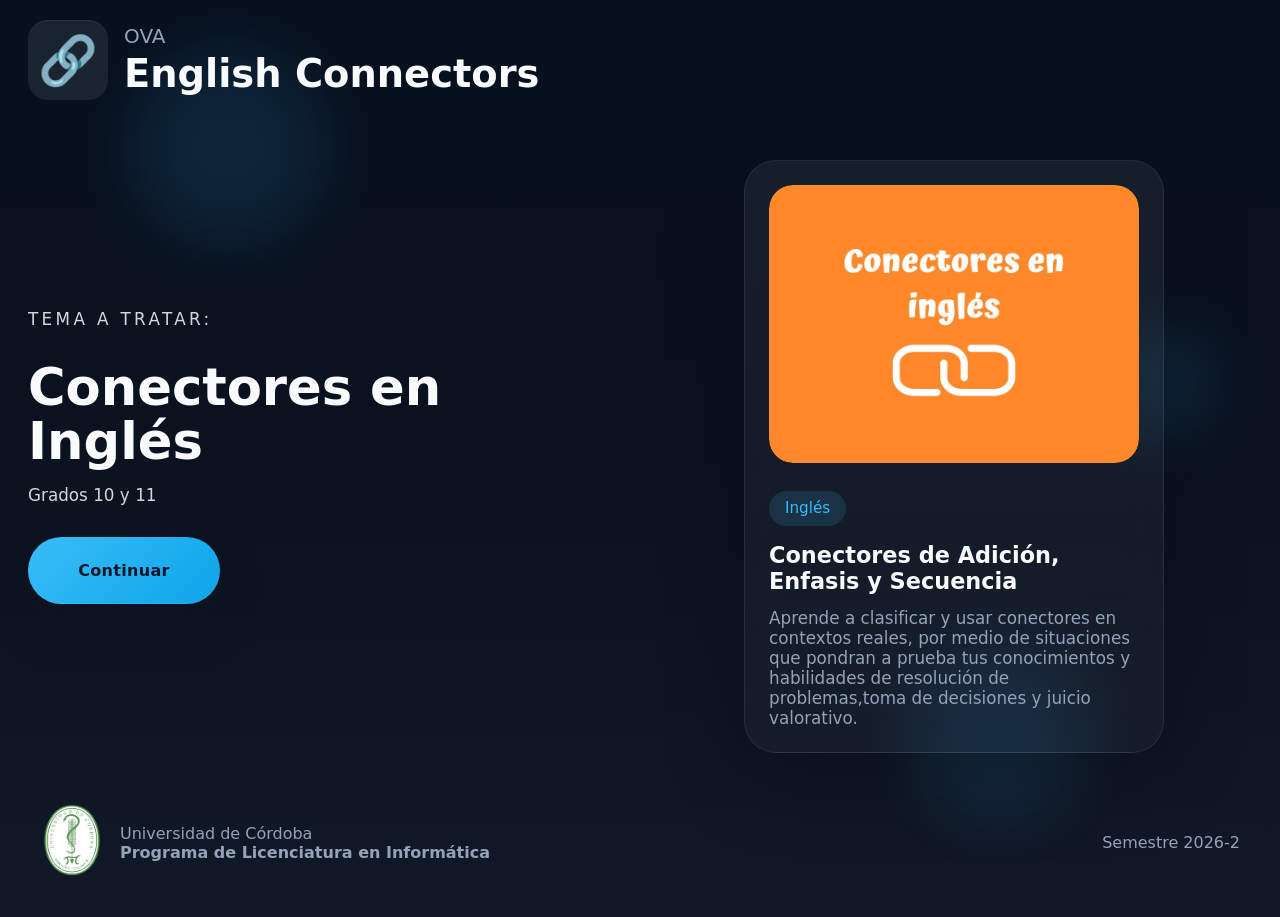
<file: index.html>
<!DOCTYPE html>
<html lang="es">
<head>
  <meta charset="UTF-8" />
  <meta name="viewport" content="width=device-width, initial-scale=1.0" />
  <title>OVA - English Connectors</title>
  <link rel="stylesheet" href="styles.css" />
</head>
<body>
  <div class="landing-page">
    <div class="landing-topbar">
      <div class="brand-logo">
        <span class="brand-icon">🔗</span>
        <div>
          <p class="brand-label">OVA</p>
          <h1 class="brand-title">English Connectors</h1>
        </div>
      </div>
    </div>

    <main class="landing-hero">
      <div class="hero-copy">
        <p class="eyebrow">Tema a tratar:</p>
        <h2>Conectores en Inglés</h2>
        <p>Grados 10 y 11</p>
        <a class="button button-primary" href="dashboard.html">Continuar</a>
      </div>

      <div class="hero-visual">
        <div class="hero-card">
          <div class="hero-image" aria-hidden="true">
            <img src="Conectores-en-ingles.webp" alt="Conectores en inglés" style="width: 100%; height: 100%; object-fit: cover; border-radius: 24px;" />
          </div>
          <div class="hero-copy-card">
            <span class="tag">Inglés</span>
            <h3>Conectores de Adición, Enfasis y Secuencia</h3>
            <p>Aprende a clasificar y usar conectores en contextos reales, por medio de situaciones que pondran a prueba tus conocimientos y habilidades de resolución de problemas,toma de decisiones y juicio valorativo.
            </p>
          </div>
        </div>
      </div>
    </main>

    <div class="landing-background">
      <span class="bubble bubble-1"></span>
      <span class="bubble bubble-2"></span>
      <span class="bubble bubble-3"></span>
    </div>

    <footer class="footer footer-landing">
      <div class="footer-group">
        <div class="footer-brand">
          <img src="Escudo-Universidad-de-Cordoba-1.png" alt="Icono" width="64" height="84">
          <div>
            <p>Universidad de Córdoba</p>
            <strong>Programa de Licenciatura en Informática</strong>
          </div>
        </div>
        <p class="footer-meta">Semestre 2026-2</p>
      </div>
    </footer>
  </div>
</body>
</html>
</file>
<file: styles.css>
:root {
  --bg: #0b1220;
  --surface: #111827;
  --surface-soft: #161f34;
  --surface-bright: #1e293b;
  --surface-soft-light: #111827;
  --text: #f8fafc;
  --text-secondary: #94a3b8;
  --accent: #38bdf8;
  --accent-strong: #0ea5e9;
  --accent-soft: #7dd3fc;
  --success: #22c55e;
  --warning: #f59e0b;
  --danger: #ef4444;
  --border: rgba(148, 163, 184, 0.18);
  --shadow: 0 25px 80px rgba(0, 0, 0, 0.25);
}

* {
  box-sizing: border-box;
}

html {
  scroll-behavior: smooth;
  min-height: 100%;
}

body {
  margin: 0;
  min-height: 100vh;
  font-family: "Inter", system-ui, -apple-system, BlinkMacSystemFont, "Segoe UI", sans-serif;
  background: linear-gradient(180deg, #07101e 0%, #0b1220 55%, #111827 100%);
  color: var(--text);
}

a {
  color: inherit;
  text-decoration: none;
}

button,
.button {
  font: inherit;
  border: none;
  cursor: pointer;
  outline: none;
  text-decoration: none;
}

.button {
  display: inline-flex;
  align-items: center;
  justify-content: center;
  padding: 1.25rem 2.5rem;
  min-height: 4.2rem;
  min-width: 12rem;
  border-radius: 999px;
  letter-spacing: 0.02em;
  font-weight: 700;
  font-size: 1rem;
  background: linear-gradient(135deg, var(--accent), var(--accent-strong));
  color: #0f172a;
  box-shadow: 0 24px 45px rgba(15, 23, 42, 0.28), inset 0 -1px 0 rgba(255, 255, 255, 0.08);
  transition: transform 0.2s ease, background 0.2s ease, box-shadow 0.2s ease, filter 0.2s ease;
  will-change: transform, box-shadow;
}

.button:hover,
.button:focus-visible {
  transform: translateY(-2px) scale(1.02);
}

.button:focus-visible {
  box-shadow: 0 0 0 4px rgba(56, 189, 248, 0.18), 0 24px 45px rgba(15, 23, 42, 0.28);
}

.button:active {
  transform: translateY(0) scale(0.98);
}

.button-primary {
  background: linear-gradient(135deg, var(--accent), var(--accent-strong));
  color: #0f172a;
}

.button-secondary {
  background: linear-gradient(135deg, rgba(255, 255, 255, 0.08), rgba(255, 255, 255, 0.14));
  color: var(--text);
  border: 1px solid rgba(255, 255, 255, 0.14);
  box-shadow: 0 18px 35px rgba(15, 23, 42, 0.22);
}

.button-secondary:hover,
.button-secondary:focus-visible {
  background: linear-gradient(135deg, rgba(56, 189, 248, 0.16), rgba(255, 255, 255, 0.18));
  color: var(--text);
}

.landing-page,
.dashboard-page {
  min-height: 100vh;
  position: relative;
  display: flex;
  flex-direction: column;
}

.landing-topbar,
.dashboard-header {
  display: flex;
  justify-content: space-between;
  align-items: center;
  padding: 1.25rem 1.75rem;
  position: relative;
  z-index: 2;
}

.brand-logo,
.dashboard-brand {
  display: inline-flex;
  align-items: center;
  gap: 1rem;
}

.brand-icon,
.dashboard-icon {
  display: inline-flex;
  align-items: center;
  justify-content: center;
  width: 5rem;
  height: 5rem;
  border-radius: 20px;
  background: rgba(255, 255, 255, 0.08);
  color: var(--accent);
  font-size: 3rem;
  box-shadow: inset 0 1px 0 rgba(255, 255, 255, 0.08);
}

.brand-label,
.dashboard-label {
  margin: 0;
  color: var(--text-secondary);
  font-size: 1.25rem;
}

.brand-title,
.dashboard-title {
  margin: 0.15rem 0 0;
  font-size: clamp(2rem, 3vw, 3rem);
}

.hero-copy {
  max-width: 540px;
}

.eyebrow {
  font-size: 0.95rem;
  margin: 0 0 1rem;
  color: var(--accent-soft);
  text-transform: uppercase;
  letter-spacing: 0.2em;
}

.landing-hero {
  display: grid;
  grid-template-columns: 1fr 1fr;
  gap: 2rem;
  align-items: center;
  padding: 2.5rem 1.75rem 1.5rem;
  position: relative;
  z-index: 2;
}

.landing-hero h2 {
  font-size: clamp(2.2rem, 4vw, 3.2rem);
  line-height: 1.05;
  margin: 0 0 1rem;
}

.landing-hero p {
  font-size: 1.05rem;
  color: rgba(248, 250, 252, 0.85);
  margin: 0 0 2rem;
}

.hero-visual {
  display: flex;
  justify-content: center;
}

.hero-card {
  width: min(100%, 420px);
  border-radius: 32px;
  background: linear-gradient(180deg, rgba(255,255,255,0.06), rgba(255,255,255,0.03));
  border: 1px solid rgba(255, 255, 255, 0.08);
  padding: 1.5rem;
  box-shadow: var(--shadow);
  backdrop-filter: blur(18px);
}

.hero-image {
  position: relative;
  min-height: 260px;
  border-radius: 24px;
  background: radial-gradient(circle at 30% 30%, rgba(56, 189, 248, 0.2), transparent 30%),
              radial-gradient(circle at 75% 40%, rgba(14, 165, 233, 0.22), transparent 35%),
              linear-gradient(180deg, rgba(56, 189, 248, 0.12), rgba(15, 23, 42, 0.8));
  overflow: hidden;
  display: grid;
  place-items: center;
}

.math-symbol,
.hero-number {
  position: absolute;
  font-weight: 800;
  color: rgba(255,255,255,0.88);
  text-shadow: 0 20px 40px rgba(0,0,0,0.2);
}

.math-symbol.plus { top: 18%; left: 25%; font-size: 4.5rem; }
.math-symbol.minus { top: 58%; right: 16%; font-size: 5rem; }
.math-symbol.equals { bottom: 16%; left: 28%; font-size: 3.5rem; }
.hero-number { font-size: 6rem; }
.hero-number.small { top: 38%; right: 30%; font-size: 4rem; }

.hero-copy-card {
  margin-top: 1.75rem;
}

.tag {
  display: inline-flex;
  padding: 0.55rem 1rem;
  border-radius: 999px;
  background: rgba(56, 189, 248, 0.14);
  color: var(--accent);
  font-size: 0.95rem;
  margin-bottom: 1rem;
}

.hero-copy-card h3 {
  margin: 0 0 0.85rem;
  font-size: 1.4rem;
}

.hero-copy-card p {
  margin: 0;
  color: var(--text-secondary);
}

.landing-background {
  position: absolute;
  inset: 0;
  overflow: hidden;
  z-index: 1;
}

.bubble {
  position: absolute;
  border-radius: 999px;
  background: rgba(56, 189, 248, 0.12);
  filter: blur(30px);
  opacity: 0.9;
  animation: float 10s ease-in-out infinite alternate;
}

.bubble-1 { width: 200px; height: 200px; top: 5%; left: 10%; }
.bubble-2 { width: 180px; height: 180px; bottom: 10%; right: 15%; animation-duration: 12s; }
.bubble-3 { width: 120px; height: 120px; top: 35%; right: 5%; animation-duration: 8s; }

@keyframes float {
  from { transform: translateY(0px) translateX(0px); }
  to { transform: translateY(-32px) translateX(18px); }
}

.footer {
  position: relative;
  z-index: 2;
}

.footer-landing {
  padding: 1.5rem 1.75rem 2rem;
}

.footer-group {
  display: flex;
  flex-wrap: wrap;
  justify-content: space-between;
  align-items: center;
  gap: 1rem;
  max-width: 1200px;
  margin: 0 auto;
}

.footer-brand {
  display: flex;
  align-items: center;
  gap: 1rem;
}

.footer-logo {
  display: inline-flex;
  align-items: center;
  justify-content: center;
  width: 3rem;
  height: 3rem;
  border-radius: 14px;
  background: rgba(56, 189, 248, 0.16);
  font-size: 1.5rem;
}

.footer-brand p,
.footer-brand strong,
.footer-meta {
  margin: 0;
  color: var(--text-secondary);
}

.dashboard-page {
  min-height: 100vh;
  background: linear-gradient(180deg, #07101e 0%, #0c1526 45%, #0d172b 100%);
}

.dashboard-header {
  border-bottom: 1px solid rgba(255,255,255,0.08);
}

.dashboard-title {
  font-size: clamp(1.6rem, 2.5vw, 2.2rem);
}

.dashboard-layout {
  display: grid;
  grid-template-columns: 280px 1fr;
  gap: 1.5rem;
  padding: 2rem;
  max-width: 1400px;
  margin: 0 auto 3rem;
}

.sidebar {
  background: rgba(255,255,255,0.04);
  border: 1px solid rgba(255,255,255,0.08);
  border-radius: 28px;
  padding: 1.5rem;
  min-height: 620px;
  display: flex;
  flex-direction: column;
  gap: 1rem;
}

.sidebar h2 {
  margin: 0 0 1rem;
  font-size: 1.05rem;
  color: var(--text-secondary);
  letter-spacing: 0.08em;
  text-transform: uppercase;
}

.nav-link {
  display: grid;
  grid-template-columns: auto 1fr;
  gap: 1rem;
  align-items: center;
  padding: 1.1rem 1rem;
  border-radius: 22px;
  background: rgba(255, 255, 255, 0.04);
  color: var(--text);
  box-shadow: 0 12px 30px rgba(0, 0, 0, 0.12);
  transition: background 0.2s ease, transform 0.2s ease, box-shadow 0.2s ease;
}

.nav-link:hover,
.nav-link.active {
  background: rgba(56, 189, 248, 0.18);
  transform: translateX(4px);
  box-shadow: 0 18px 40px rgba(8, 25, 52, 0.18);
}

.nav-link:focus-visible {
  outline: none;
  box-shadow: 0 0 0 4px rgba(56, 189, 248, 0.18), 0 12px 30px rgba(0, 0, 0, 0.12);
}

.nav-link-icon {
  width: 4.5rem;
  height: 4.5rem;
  border-radius: 20px;
  display: grid;
  place-items: center;
  background: rgba(255,255,255,0.08);
  font-size: 3rem;
}

.nav-link span {
  display: block;
}

.nav-link .nav-label {
  font-weight: 600;
}

.nav-link .nav-description {
  font-size: 0.92rem;
  color: var(--text-secondary);
}

.dashboard-main {
  display: grid;
  gap: 1.5rem;
}

.panel {
  display: none;
}

.panel.active {
  display: block;
}

.panel-card {
  background: rgba(255,255,255,0.04);
  border: 1px solid rgba(255,255,255,0.08);
  border-radius: 28px;
  padding: 2rem;
  box-shadow: var(--shadow);
}

.panel-card h2 {
  margin-top: 0;
  font-size: clamp(1.4rem, 2.2vw, 1.9rem);
  font-weight: 800;
  color: var(--text);
  margin-bottom: 0.8rem;
}

.evaluation-meta {
  display: flex;
  align-items: flex-start;
  justify-content: space-between;
  gap: 1rem;
  flex-wrap: wrap;
}

.evaluation-score {
  font-size: clamp(2rem, 4vw, 3.5rem);
  font-weight: 900;
  color: var(--accent);
  line-height: 1;
  min-width: 9rem;
  text-align: right;
}

.evaluation-score.success {
  color: var(--success);
}

.evaluation-score.error {
  color: var(--danger);
}

.evaluation-score.warning {
  color: var(--warning);
}

.panel-card p,
.panel-card li {
  color: var(--text-secondary);
}

.debate-activity {
  margin: 1.75rem 0 2.5rem;
  padding: 1.5rem;
  border: 1px solid var(--border);
  border-radius: 22px;
  background: rgba(17, 24, 39, 0.62);
}

.debate-activity h3 {
  margin-top: 0;
}

.debate-activity h4 {
  margin: 1.5rem 0 0.5rem;
  font-size: 1.1rem;
}

.debate-intro,
.debate-instructions {
  margin-bottom: 1rem;
}

.activity-meta {
  display: grid;
  grid-template-columns: repeat(auto-fit, minmax(220px, 1fr));
  gap: 0.75rem;
  margin: 1.25rem 0;
}

.activity-meta div {
  padding: 0.9rem 1rem;
  border: 1px solid var(--border);
  border-radius: 14px;
  background: rgba(255, 255, 255, 0.035);
}

.activity-meta dt {
  margin-bottom: 0.3rem;
  color: var(--accent-soft);
  font-weight: 700;
}

.activity-meta dd {
  margin: 0;
  color: var(--text-secondary);
}

.debate-transcript {
  display: grid;
  gap: 0.75rem;
  margin: 1rem 0 1.25rem;
}

.debate-line {
  margin: 0;
  padding: 1rem;
  border: 1px solid var(--border);
  border-radius: 14px;
  background: rgba(255, 255, 255, 0.035);
  line-height: 1.8;
}

.debate-line strong {
  color: var(--accent-soft);
}

.debate-select {
  max-width: 100%;
  margin: 0.15rem 0.2rem;
  padding: 0.35rem 0.55rem;
  border: 1px solid rgba(56, 189, 248, 0.45);
  border-radius: 8px;
  background: var(--surface-bright);
  color: var(--text);
  font: inherit;
}

.debate-select:focus-visible,
.debate-select.correct {
  outline: 2px solid var(--success);
  outline-offset: 2px;
}

.debate-select.incorrect {
  outline: 2px solid var(--danger);
  outline-offset: 2px;
}

.glossary-term {
  color: var(--accent-soft);
  text-decoration: underline dotted;
  text-underline-offset: 3px;
  cursor: help;
}

.glossary-term:focus-visible {
  outline: 2px solid var(--accent);
  outline-offset: 2px;
  border-radius: 2px;
}

.sr-only {
  position: absolute;
  width: 1px;
  height: 1px;
  padding: 0;
  margin: -1px;
  overflow: hidden;
  clip: rect(0, 0, 0, 0);
  white-space: nowrap;
  border: 0;
}

.debate-feedback:not([hidden]),
#purpose-feedback:not([hidden]) {
  display: block;
  margin-top: 1rem;
  padding: 1rem 1.1rem;
  border-radius: 14px;
  line-height: 1.6;
}

.debate-feedback p {
  margin: 0.35rem 0;
}

.debate-purpose {
  margin-top: 1.75rem;
  padding-top: 1rem;
  border-top: 1px solid var(--border);
}

.debate-purpose-options {
  display: grid;
  gap: 0.75rem;
  margin: 1rem 0;
}

.argument-activity {
  margin: 1.75rem 0 2.5rem;
  padding: 1.5rem;
  border: 1px solid var(--border);
  border-radius: 22px;
  background: rgba(17, 24, 39, 0.62);
}

.argument-activity h3 {
  margin-top: 0;
}

.argument-activity h4 {
  margin: 0 0 0.85rem;
  color: var(--accent-soft);
}

.highlight-tools {
  display: flex;
  flex-wrap: wrap;
  align-items: center;
  gap: 0.65rem;
  margin: 1.25rem 0;
}

.highlight-tool {
  min-height: 2.8rem;
  padding: 0.65rem 0.9rem;
  border: 1px solid var(--border);
  border-radius: 12px;
  background: rgba(255, 255, 255, 0.07);
  color: var(--text);
  font: inherit;
  font-size: 0.9rem;
  cursor: pointer;
}

.highlight-tool[aria-pressed="true"],
.highlight-tool:hover,
.highlight-tool:focus-visible {
  border-color: var(--accent);
  background: rgba(56, 189, 248, 0.17);
}

.highlight-tool.highlight-clear {
  color: var(--text-secondary);
}

.highlight-status {
  color: var(--text-secondary);
  font-size: 0.9rem;
}

.split-screen-reader {
  display: grid;
  grid-template-columns: repeat(2, minmax(0, 1fr));
  gap: 1rem;
  margin: 1.25rem 0;
}

.opinion-text {
  padding: 1.25rem;
  border: 1px solid var(--border);
  border-radius: 18px;
  background: rgba(255, 255, 255, 0.04);
}

.opinion-text p {
  line-height: 1.8;
}

.opinion-text .text-source-note {
  margin-bottom: 0;
  padding-top: 0.85rem;
  border-top: 1px solid var(--border);
  font-size: 0.88rem;
}

.highlight-token {
  margin: 0;
  padding: 0.08rem 0.2rem;
  border: 1px dashed rgba(148, 163, 184, 0.5);
  border-radius: 4px;
  background: transparent;
  color: var(--text);
  font: inherit;
  cursor: pointer;
}

.highlight-token:hover,
.highlight-token:focus-visible {
  outline: 2px solid var(--accent);
  outline-offset: 2px;
}

.highlight-token.highlighted-cause {
  border-color: #38bdf8;
  background: rgba(56, 189, 248, 0.3);
  color: #e0f2fe;
}

.highlight-token.highlighted-contrast {
  border-color: #fb923c;
  background: rgba(251, 146, 60, 0.28);
  color: #ffedd5;
}

.highlight-token.highlight-correct {
  box-shadow: 0 0 0 2px rgba(34, 197, 94, 0.7);
}

.highlight-token.highlight-incorrect {
  box-shadow: 0 0 0 2px rgba(239, 68, 68, 0.75);
}

.argument-judgment {
  margin-top: 1.75rem;
  padding-top: 1.25rem;
  border-top: 1px solid var(--border);
}

.argument-options {
  display: grid;
  gap: 0.75rem;
  margin: 1rem 0;
}

@media (max-width: 720px) {
  .split-screen-reader {
    grid-template-columns: 1fr;
  }
}

.ethical-simulator {
  margin: 1.75rem 0 2.5rem;
  padding: 1.5rem;
  border: 1px solid var(--border);
  border-radius: 22px;
  background: rgba(17, 24, 39, 0.62);
}

.ethical-simulator h3 {
  margin-top: 0;
}

.ethical-simulator h4 {
  margin: 1.5rem 0 0.75rem;
  color: var(--accent-soft);
}

.simulator-instructions {
  margin-bottom: 0.75rem;
}

.simulated-data-note {
  padding: 0.8rem 1rem;
  border-left: 3px solid var(--warning);
  border-radius: 8px;
  background: rgba(245, 158, 11, 0.08);
  font-size: 0.92rem;
}

.phone-evidence-grid {
  display: grid;
  grid-template-columns: repeat(auto-fit, minmax(230px, 1fr));
  gap: 1rem;
  margin: 1.25rem 0;
}

.phone-evidence-card {
  display: flex;
  flex-direction: column;
  align-items: flex-start;
  padding: 1.15rem;
  border: 1px solid var(--border);
  border-radius: 18px;
  background: rgba(255, 255, 255, 0.045);
}

.evidence-category {
  margin-bottom: 0.7rem;
  color: var(--accent-soft);
  font-size: 0.86rem;
  font-weight: 700;
  text-transform: uppercase;
  letter-spacing: 0.04em;
}

.evidence-stat {
  color: var(--text);
  font-size: 1.8rem;
  font-weight: 800;
}

.phone-evidence-card p {
  margin: 0.4rem 0 0.75rem;
}

.phone-evidence-card blockquote {
  margin: 0 0 0.85rem;
  padding-left: 0.85rem;
  border-left: 2px solid rgba(56, 189, 248, 0.55);
  color: var(--text);
  font-style: italic;
}

.evidence-source {
  margin-top: auto;
  color: var(--text-secondary);
  font-size: 0.78rem;
}

.stance-choices {
  display: flex;
  flex-wrap: wrap;
  gap: 0.75rem;
  margin: 1rem 0;
}

.stance-choice {
  min-height: 3rem;
  padding: 0.8rem 1.2rem;
  border: 1px solid rgba(56, 189, 248, 0.38);
  border-radius: 14px;
  background: rgba(56, 189, 248, 0.1);
  color: var(--text);
  font: inherit;
  font-weight: 700;
  cursor: pointer;
  transition: background 0.2s ease, transform 0.2s ease;
}

.stance-choice:hover,
.stance-choice:focus-visible,
.stance-choice[aria-pressed="true"] {
  background: rgba(56, 189, 248, 0.25);
  transform: translateY(-1px);
}

.phone-dialogue:not([hidden]) {
  margin-top: 1.25rem;
  padding: 1.25rem;
  border: 1px solid var(--border);
  border-radius: 18px;
  background: rgba(255, 255, 255, 0.035);
}

.dialogue-progress {
  margin-top: 0;
  color: var(--text-secondary);
  font-size: 0.9rem;
}

.rector-line {
  padding: 1rem;
  border-radius: 14px;
  background: rgba(56, 189, 248, 0.1);
  color: var(--text);
  line-height: 1.7;
}

.dialogue-choices {
  display: grid;
  gap: 0.75rem;
}

.decision-option {
  padding: 1rem;
  border: 1px solid var(--border);
  border-radius: 14px;
  background: rgba(255, 255, 255, 0.045);
  color: var(--text);
  font: inherit;
  line-height: 1.6;
  text-align: left;
  cursor: pointer;
  transition: background 0.2s ease, border-color 0.2s ease;
}

.decision-option:hover,
.decision-option:focus-visible {
  border-color: var(--accent);
  background: rgba(56, 189, 248, 0.12);
}

.decision-option.correct {
  border-color: rgba(34, 197, 94, 0.7);
  background: rgba(34, 197, 94, 0.14);
}

.decision-option.incorrect {
  border-color: rgba(239, 68, 68, 0.7);
  background: rgba(239, 68, 68, 0.14);
}

#dialogue-feedback:not([hidden]),
.simulator-result:not([hidden]) {
  display: block;
  margin: 1rem 0;
  padding: 1rem 1.1rem;
  border-radius: 14px;
  line-height: 1.6;
}

@media (max-width: 620px) {
  .ethical-simulator {
    padding: 1rem;
  }

  .stance-choices {
    flex-direction: column;
  }
}

.logic-puzzle {
  margin: 1.75rem 0 2.5rem;
  padding: 1.5rem;
  border: 1px solid var(--border);
  border-radius: 22px;
  background: rgba(17, 24, 39, 0.62);
}

.logic-puzzle h3 {
  margin-top: 0;
}

.punctuation-infographic {
  margin: 1.25rem 0;
  border: 1px solid var(--border);
  border-radius: 14px;
  background: rgba(255, 255, 255, 0.04);
}

.punctuation-infographic summary {
  padding: 1rem;
  color: var(--accent-soft);
  font-weight: 700;
  cursor: pointer;
}

.punctuation-guide {
  padding: 0 1rem 1rem;
}

.punctuation-guide li {
  margin: 0.45rem 0;
}

.punctuation-guide code {
  color: #bae6fd;
}

.logic-workspace {
  display: grid;
  grid-template-columns: minmax(220px, 0.8fr) minmax(0, 1.6fr);
  gap: 1.25rem;
  margin: 1.25rem 0;
  align-items: start;
}

.logic-bank-panel,
.logic-timeline-panel {
  min-width: 0;
  padding: 1rem;
  border: 1px solid var(--border);
  border-radius: 18px;
  background: rgba(255, 255, 255, 0.035);
}

.logic-bank-panel h4,
.logic-timeline-panel h4 {
  margin-top: 0.25rem;
  color: var(--accent-soft);
}

.logic-bank {
  display: grid;
  gap: 0.65rem;
  min-height: 5rem;
}

.logic-block {
  width: 100%;
  padding: 0.85rem;
  border: 1px solid rgba(56, 189, 248, 0.35);
  border-radius: 12px;
  background: rgba(56, 189, 248, 0.08);
  color: var(--text);
  font: inherit;
  line-height: 1.5;
  text-align: left;
  cursor: grab;
}

.logic-block:hover,
.logic-block:focus-visible,
.logic-block.selected {
  border-color: var(--accent);
  background: rgba(56, 189, 248, 0.18);
}

.logic-block.dragging {
  opacity: 0.55;
}

.logic-slot {
  display: grid;
  grid-template-columns: 2rem minmax(0, 1fr);
  gap: 0.65rem;
  align-items: center;
  margin: 0.55rem 0;
}

.logic-slot-number {
  display: grid;
  width: 2rem;
  height: 2rem;
  place-items: center;
  border-radius: 50%;
  background: rgba(56, 189, 248, 0.14);
  color: var(--accent-soft);
  font-weight: 700;
}

.logic-drop-area {
  display: grid;
  min-height: 4.25rem;
  padding: 0.45rem;
  border: 2px dashed rgba(148, 163, 184, 0.35);
  border-radius: 14px;
  background: rgba(255, 255, 255, 0.025);
}

.logic-drop-area:empty::before {
  align-self: center;
  padding: 0.5rem;
  color: var(--text-secondary);
  content: "Drop a text block here";
  font-size: 0.88rem;
  text-align: center;
}

.logic-drop-area.dragover,
.logic-bank.dragover {
  border-color: var(--accent);
  background: rgba(56, 189, 248, 0.11);
}

.logic-slot.correct .logic-drop-area {
  border-color: var(--success);
}

.logic-slot.incorrect .logic-drop-area,
.logic-link.incorrect {
  border-color: var(--danger);
}

.logic-link {
  display: grid;
  grid-template-columns: repeat(2, minmax(0, 1fr));
  gap: 0.65rem;
  margin: 0.6rem 0 0.6rem 2.65rem;
  padding: 0.75rem;
  border: 1px solid var(--border);
  border-radius: 12px;
  background: rgba(255, 255, 255, 0.025);
}

.logic-link label {
  display: grid;
  gap: 0.35rem;
  color: var(--text-secondary);
  font-size: 0.84rem;
}

.logic-connector,
.logic-punctuation {
  min-width: 0;
  padding: 0.6rem;
  border: 1px solid var(--border);
  border-radius: 9px;
  background: var(--surface-bright);
  color: var(--text);
  font: inherit;
  font-size: 0.88rem;
}

.logic-selection-status {
  min-height: 1.4rem;
  margin-bottom: 0;
  color: var(--text-secondary);
  font-size: 0.85rem;
}

.logic-reconstruction:not([hidden]) {
  display: block;
  margin-top: 1rem;
  padding: 1rem 1.1rem;
  border: 1px solid rgba(34, 197, 94, 0.35);
  border-radius: 14px;
  background: rgba(34, 197, 94, 0.08);
}

.logic-reconstruction h4 {
  margin: 0 0 0.5rem;
  color: var(--success);
}

.logic-reconstruction p {
  margin-bottom: 0;
  line-height: 1.7;
}

@media (max-width: 820px) {
  .logic-workspace {
    grid-template-columns: 1fr;
  }
}

@media (max-width: 520px) {
  .logic-puzzle {
    padding: 1rem;
  }

  .logic-link {
    grid-template-columns: 1fr;
    margin-left: 1.5rem;
  }
}

.fake-news-activity {
  margin: 1.75rem 0 2.5rem;
  padding: 1.5rem;
  border: 1px solid var(--border);
  border-radius: 22px;
  background: rgba(17, 24, 39, 0.62);
}

.fake-news-activity h3 {
  margin-top: 0;
}

.fake-news-wall {
  display: grid;
  grid-template-columns: repeat(auto-fit, minmax(280px, 1fr));
  gap: 1rem;
  margin: 1.25rem 0;
}

.fake-news-card {
  padding: 1rem;
  border: 1px solid var(--border);
  border-radius: 18px;
  background: rgba(255, 255, 255, 0.035);
}

.social-capture {
  margin-bottom: 1rem;
  padding: 1rem;
  border: 1px solid rgba(148, 163, 184, 0.25);
  border-radius: 14px;
  background: linear-gradient(145deg, rgba(30, 41, 59, 0.95), rgba(15, 23, 42, 0.9));
}

.social-post-header {
  display: flex;
  align-items: center;
  gap: 0.65rem;
}

.social-post-header small {
  display: block;
  margin-top: 0.15rem;
  color: var(--text-secondary);
}

.social-avatar {
  display: grid;
  flex: 0 0 2.4rem;
  width: 2.4rem;
  height: 2.4rem;
  place-items: center;
  border-radius: 50%;
  background: rgba(56, 189, 248, 0.2);
  color: var(--accent-soft);
  font-size: 0.82rem;
  font-weight: 800;
}

.viral-label {
  margin-left: auto;
  padding: 0.3rem 0.45rem;
  border-radius: 6px;
  background: rgba(239, 68, 68, 0.12);
  color: #fca5a5;
  font-size: 0.65rem;
  font-weight: 800;
  text-align: center;
}

.social-post-text {
  margin: 1rem 0 0;
  color: var(--text);
  line-height: 1.65;
}

.misused-connector {
  padding: 0.08rem 0.2rem;
  border-radius: 4px;
  background: rgba(251, 146, 60, 0.23);
  color: #fed7aa;
}

.factcheck-question {
  display: grid;
  gap: 0.65rem;
  min-width: 0;
  margin: 1rem 0;
  padding: 0;
  border: 0;
}

.factcheck-question legend {
  margin-bottom: 0.7rem;
  color: var(--text);
  font-weight: 700;
  line-height: 1.5;
}

.factcheck-question .quiz-option {
  align-items: flex-start;
  font-size: 0.9rem;
  line-height: 1.5;
}

.repair-label {
  display: block;
  margin: 1rem 0 0.5rem;
  color: var(--accent-soft);
  font-size: 0.92rem;
  font-weight: 700;
}

.fake-rewrite {
  display: block;
  width: 100%;
  min-height: 6rem;
  resize: vertical;
  padding: 0.85rem;
  border: 1px solid var(--border);
  border-radius: 12px;
  background: rgba(15, 23, 42, 0.8);
  color: var(--text);
  font: inherit;
  line-height: 1.5;
}

.fake-rewrite:focus-visible {
  outline: 2px solid var(--accent);
  outline-offset: 2px;
}

.fake-news-card.correct {
  border-color: rgba(34, 197, 94, 0.45);
}

.fake-news-card.incorrect {
  border-color: rgba(239, 68, 68, 0.45);
}

.fake-post-feedback:not([hidden]),
#fake-news-summary:not([hidden]) {
  display: block;
  margin-top: 0.8rem;
  padding: 0.8rem 0.9rem;
  border-radius: 12px;
  font-size: 0.9rem;
  line-height: 1.55;
}

.fake-news-actions {
  display: flex;
  flex-wrap: wrap;
  gap: 0.75rem;
}

@media (max-width: 620px) {
  .fake-news-activity {
    padding: 1rem;
  }
}

/* Recursos: lista de páginas y lecturas (mayor tamaño y negrita) */
.resources-list {
  list-style: none;
  padding: 0;
  margin: 0;
  display: grid;
  gap: 0.6rem;
}
.resource-links .resources-list li a,
.resources-list li a {
  font-size: 1.05rem;
  font-weight: 700;
  color: var(--text);
  text-decoration: underline;
}

/* Layout y estilos para Recursos */
.resources-grid {
  display: grid;
  grid-template-columns: 1fr 360px;
  gap: 1.25rem;
  align-items: start;
}

.resource-videos .video-list {
  display: grid;
  gap: 0.9rem;
}

.resource-links h3,
.resource-videos h3 {
  font-size: 1.15rem;
  font-weight: 800;
  color: var(--text);
  margin: 0 0 0.6rem 0;
}

.nav-link .nav-label {
  font-size: 1.05rem;
  font-weight: 800;
}

@media (max-width: 900px) {
  .dashboard-layout { grid-template-columns: 1fr; padding: 1rem; }
  .sidebar { min-height: auto; }
  .resources-grid { grid-template-columns: 1fr; }
  .video-frame { max-height: 320px; }
}

.video-frame,
.embed-frame {
  width: 100%;
  height: auto;
  aspect-ratio: 16/9;
  max-height: 480px;
  border: 0;
  border-radius: 22px;
  overflow: hidden;
  background: #020617;
}

.activity-grid {
  display: grid;
  gap: 1.5rem;
  grid-template-columns: repeat(auto-fit, minmax(240px, 1fr));
}

.embed-card {
  display: flex;
  flex-direction: column;
  gap: 1rem;
  padding: 1.25rem;
  border-radius: 24px;
  background: rgba(255,255,255,0.04);
  border: 1px solid rgba(255,255,255,0.08);
}

.embed-card h3 {
  margin: 0;
}

.embed-placeholder {
  min-height: 220px;
  border-radius: 18px;
  background: rgba(15, 23, 42, 0.8);
  display: grid;
  place-items: center;
  color: var(--text-secondary);
  text-align: center;
  padding: 1rem;
  font-size: 0.95rem;
}

.quiz-card {
  display: grid;
  gap: 1.5rem;
}

.question {
  background: rgba(255,255,255,0.04);
  border: 1px solid rgba(255,255,255,0.08);
  border-radius: 22px;
  padding: 1.5rem;
}

.question h3 {
  margin: 0 0 0.75rem;
  font-size: 1rem;
}

.options {
  display: grid;
  gap: 0.75rem;
}

.option {
  display: flex;
  align-items: center;
  gap: 0.75rem;
  padding: 0.9rem 1rem;
  border-radius: 16px;
  background: rgba(255,255,255,0.04);
  border: 1px solid rgba(255,255,255,0.08);
  transition: background 0.2s ease, border-color 0.2s ease, color 0.2s ease;
}

.option.correct {
  background: rgba(34, 197, 94, 0.15);
  border-color: rgba(34, 197, 94, 0.6);
  color: #22c55e;
}

.option.incorrect {
  background: rgba(239, 68, 68, 0.15);
  border-color: rgba(239, 68, 68, 0.6);
  color: #ef4444;
}

.option input {
  accent-color: var(--accent);
}

.question-feedback {
  margin-top: 0.85rem;
  font-size: 0.95rem;
  color: var(--text-secondary);
}

.question-feedback.error {
  color: #ef4444;
}

.question-feedback.success {
  color: #22c55e;
  color: #fff;
  font-weight: 600;
}

.resource-list,
.credits-grid {
  display: grid;
  gap: 1rem;
}

.resource-item,
.person-card {
  display: flex;
  gap: 4rem;
  align-items: center;
  padding: 2rem 2rem;
  border-radius: 20px;
  background: rgba(255,255,255,0.04);
  border: 1px solid rgba(255,255,255,0.08);
}

.resource-item span {
  width: 3rem;
  height: 3rem;
  border-radius: 16px;
  display: grid;
  place-items: center;
  background: rgba(56,189,248,0.16);
  font-size: 1.2rem;
}

.person-card {
  align-items: flex-start;
}

.person-avatar {
  width: 5rem;
  height: 5rem;
  border-radius: 18px;
  object-fit: cover;
  flex-shrink: 0;
  display: block;
  border: 1px solid rgba(56,189,248,0.3);
}

.person-details p,
.resource-details p {
  margin: 0.25rem 0 0;
  color: var(--text-secondary);
}

.person-details strong,
.resource-title {
  display: block;
  font-weight: 600;
}

.footer.dashboard-footer {
  padding: 2rem 2rem 3rem;
}

/* Drag and Drop Styles */
.drag-drop-container {
  display: grid;
  grid-template-columns: 1fr 1fr;
  gap: 2rem;
  margin: 2rem 0;
}

.drag-source {
  background: rgba(255, 255, 255, 0.04);
  border: 2px dashed rgba(56, 189, 248, 0.4);
  border-radius: 24px;
  padding: 1.5rem;
  min-height: 300px;
  display: flex;
  flex-direction: column;
}

.draggable-words {
  display: flex;
  flex-wrap: wrap;
  gap: 0.75rem;
}

.draggable {
  padding: 0.65rem 1rem;
  border-radius: 16px;
  background: linear-gradient(135deg, rgba(56, 189, 248, 0.2), rgba(14, 165, 233, 0.2));
  border: 1px solid rgba(56, 189, 248, 0.4);
  color: var(--accent-soft);
  cursor: grab;
  font-size: 0.95rem;
  font-weight: 500;
  transition: transform 0.2s ease, box-shadow 0.2s ease, background 0.2s ease;
  user-select: none;
}

.draggable:hover {
  transform: translateY(-2px);
  box-shadow: 0 8px 16px rgba(56, 189, 248, 0.2);
}

.draggable.dragging {
  opacity: 0.6;
  cursor: grabbing;
  background: rgba(56, 189, 248, 0.3);
}

.drop-zones {
  display: grid;
  grid-template-columns: repeat(auto-fit, minmax(140px, 1fr));
  gap: 1.25rem;
}

.drop-zone {
  background: rgba(255, 255, 255, 0.04);
  border: 2px solid rgba(56, 189, 248, 0.25);
  border-radius: 20px;
  padding: 1rem;
  min-height: 300px;
  display: flex;
  flex-direction: column;
  transition: border-color 0.2s ease, background 0.2s ease;
}

.drop-zone h4 {
  margin: 0 0 1rem 0;
  font-size: 1.05rem;
  color: var(--accent);
  text-align: center;
}

.drop-area {
  flex: 1;
  border-radius: 16px;
  background: rgba(56, 189, 248, 0.08);
  border: 2px dashed rgba(56, 189, 248, 0.2);
  padding: 0.75rem;
  display: flex;
  flex-wrap: wrap;
  gap: 0.5rem;
  align-content: flex-start;
  transition: background 0.2s ease, border-color 0.2s ease;
}

.drop-zone.dragover .drop-area {
  background: rgba(56, 189, 248, 0.15);
  border-color: rgba(56, 189, 248, 0.4);
}

.dropped-word {
  padding: 0.6rem 0.9rem;
  border-radius: 12px;
  background: rgba(56, 189, 248, 0.25);
  border: 1px solid rgba(56, 189, 248, 0.5);
  color: var(--text);
  font-size: 0.9rem;
  font-weight: 500;
  cursor: move;
  transition: background 0.2s ease;
}

.dropped-word:hover {
  background: rgba(56, 189, 248, 0.3);
}

.dropped-word.correct {
  background: rgba(34, 197, 94, 0.2);
  border-color: rgba(34, 197, 94, 0.5);
  color: #22c55e;
}

.dropped-word.incorrect {
  background: rgba(239, 68, 68, 0.2);
  border-color: rgba(239, 68, 68, 0.5);
  color: #ef4444;
}

.result-box.success {
  background: rgba(34, 197, 94, 0.15);
  color: #22c55e;
  border: 1px solid rgba(34, 197, 94, 0.3);
}

.result-box.error {
  background: rgba(239, 68, 68, 0.15);
  color: #ef4444;
  border: 1px solid rgba(239, 68, 68, 0.3);
}

/* Matching Activity */
.matching-container {
  display: grid;
  grid-template-columns: 1fr 1fr;
  gap: 2rem;
  margin: 1.5rem 0;
}

/* Connector Quiz Activity */
.connector-quiz {
  display: grid;
  gap: 1.25rem;
  margin: 1.5rem 0;
}

.quiz-card-item {
  padding: 1.5rem;
  border-radius: 22px;
  background: rgba(255,255,255,0.04);
  border: 1px solid rgba(255,255,255,0.08);
}

.quiz-question {
  margin: 0 0 1rem;
  font-size: 1rem;
  color: var(--text);
}

.quiz-options {
  display: grid;
  gap: 0.75rem;
}

.quiz-option {
  display: flex;
  align-items: center;
  gap: 0.75rem;
  background: rgba(255,255,255,0.05);
  border: 1px solid rgba(255,255,255,0.08);
  border-radius: 16px;
  padding: 0.95rem 1rem;
  cursor: pointer;
  transition: background 0.2s ease, transform 0.2s ease;
  user-select: none;
}

.quiz-option:hover {
  background: rgba(56, 189, 248, 0.16);
  transform: translateX(2px);
}

.quiz-option.correct {
  border-color: rgba(34,197,94,0.6);
  background: rgba(34,197,94,0.18);
}

.quiz-option.incorrect {
  border-color: rgba(239,68,68,0.6);
  background: rgba(239,68,68,0.18);
}

.quiz-option input {
  accent-color: var(--accent);
}

.quiz-explanation {
  margin: 1rem 0 0;
  padding: 1rem 1.1rem;
  border-radius: 16px;
  background: rgba(255,255,255,0.04);
  color: var(--text-secondary);
}

.quiz-explanation.success {
  background: rgba(34,197,94,0.12);
  color: #22c55e;
}

.quiz-explanation.error {
  background: rgba(239,68,68,0.12);
  color: #ef4444;
}

.matching-left,
.matching-right {
  display: flex;
  flex-direction: column;
  gap: 0.75rem;
}

.matching-item {
  padding: 1rem 1.25rem;
  border-radius: 16px;
  background: rgba(255,255,255,0.04);
  border: 2px solid rgba(56, 189, 248, 0.25);
  color: var(--text);
  cursor: pointer;
  transition: all 0.2s ease;
  font-size: 0.95rem;
  font-weight: 500;
}

.matching-item:hover {
  background: rgba(56, 189, 248, 0.12);
  border-color: rgba(56, 189, 248, 0.4);
  transform: translateX(4px);
}

.matching-item.selected {
  background: rgba(56, 189, 248, 0.22);
  border-color: rgba(56, 189, 248, 0.6);
}

.matching-item.correct {
  background: rgba(34, 197, 94, 0.2);
  border-color: rgba(34, 197, 94, 0.5);
  color: #22c55e;
  cursor: default;
}

.matching-item.incorrect {
  background: rgba(239, 68, 68, 0.2);
  border-color: rgba(239, 68, 68, 0.5);
  color: #ef4444;
  cursor: default;
}

.matching-line {
  position: absolute;
  height: 2px;
  background: rgba(56, 189, 248, 0.3);
  pointer-events: none;
}

/* Fill Blanks Activity */
.fill-blanks {
  display: flex;
  flex-direction: column;
  gap: 1.5rem;
  margin: 1.5rem 0;
}

.sentence-blank {
  display: flex;
  flex-wrap: wrap;
  gap: 0.5rem;
  align-items: center;
  padding: 1rem 1.25rem;
  border-radius: 16px;
  background: rgba(255,255,255,0.04);
  border: 1px solid rgba(56, 189, 248, 0.25);
}

.sentence-word {
  color: var(--text-secondary);
  font-size: 0.95rem;
}

.sentence-input {
  padding: 0.65rem 1rem;
  border-radius: 12px;
  border: 2px solid rgba(56, 189, 248, 0.3);
  background: rgba(56, 189, 248, 0.08);
  color: var(--text);
  min-width: 140px;
  font-size: 0.95rem;
  transition: border-color 0.2s ease;
}

.sentence-input:focus {
  outline: none;
  border-color: rgba(56, 189, 248, 0.6);
  background: rgba(56, 189, 248, 0.12);
}

.sentence-input.correct {
  border-color: rgba(34, 197, 94, 0.6);
  background: rgba(34, 197, 94, 0.1);
  color: #22c55e;
}

.sentence-input.incorrect {
  border-color: rgba(239, 68, 68, 0.6);
  background: rgba(239, 68, 68, 0.1);
  color: #ef4444;
}

/* Memory Game */
.memory-grid {
  display: grid;
  grid-template-columns: repeat(auto-fit, minmax(120px, 1fr));
  gap: 1rem;
  margin: 1.5rem 0;
}

.memory-card {
  aspect-ratio: 1;
  border-radius: 16px;
  background: linear-gradient(135deg, rgba(56, 189, 248, 0.2), rgba(14, 165, 233, 0.2));
  border: 2px solid rgba(56, 189, 248, 0.4);
  display: flex;
  align-items: center;
  justify-content: center;
  cursor: pointer;
  font-weight: 600;
  color: var(--accent-soft);
  transition: all 0.3s ease;
  user-select: none;
  font-size: 0.95rem;
  text-align: center;
  padding: 0.5rem;
}

.memory-card:hover:not(.matched) {
  transform: scale(1.05);
  background: linear-gradient(135deg, rgba(56, 189, 248, 0.3), rgba(14, 165, 233, 0.3));
}

.memory-card.flipped {
  background: linear-gradient(135deg, rgba(56, 189, 248, 0.3), rgba(14, 165, 233, 0.3));
  color: var(--text);
}

.memory-card.matched {
  background: linear-gradient(135deg, rgba(34, 197, 94, 0.2), rgba(34, 197, 94, 0.1));
  border-color: rgba(34, 197, 94, 0.5);
  color: #22c55e;
  cursor: default;
  animation: fadeOut 1.2s ease-out 0.5s forwards;
  pointer-events: none;
}

.memory-card.hidden {
  color: transparent;
}

@keyframes fadeOut {
  0% {
    opacity: 1;
    transform: scale(1);
  }
  100% {
    opacity: 0;
    transform: scale(0.8);
  }
}

.memory-instructions {
  padding: 1rem 1.25rem;
  border-radius: 16px;
  background: rgba(56, 189, 248, 0.1);
  border: 1px solid rgba(56, 189, 248, 0.3);
  color: var(--text-secondary);
  margin: 1rem 0 1.5rem 0;
  font-size: 0.95rem;
  line-height: 1.6;
}

@media (max-width: 1100px) {
  .dashboard-layout {
    grid-template-columns: 1fr;
  }

  .sidebar {
    min-height: auto;
  }
}

@media (max-width: 820px) {
  .landing-hero {
    grid-template-columns: 1fr;
    padding: 1.5rem 1.25rem 1rem;
  }

  .landing-topbar,
  .dashboard-header,
  .footer-landing,
  .footer.dashboard-footer {
    padding-left: 1rem;
    padding-right: 1rem;
  }

  .hero-card {
    padding: 1.25rem;
  }

  .button {
    padding: 1rem 2rem;
  }

  .drag-drop-container {
    grid-template-columns: 1fr;
  }
}

@media (max-width: 620px) {
  .brand-icon,
  .dashboard-icon {
    width: 2.7rem;
    height: 2.7rem;
    font-size: 1.1rem;
  }

  .landing-hero h2 {
    font-size: 2.6rem;
  }

  .hero-card {
    width: 100%;
  }
}
</file>
